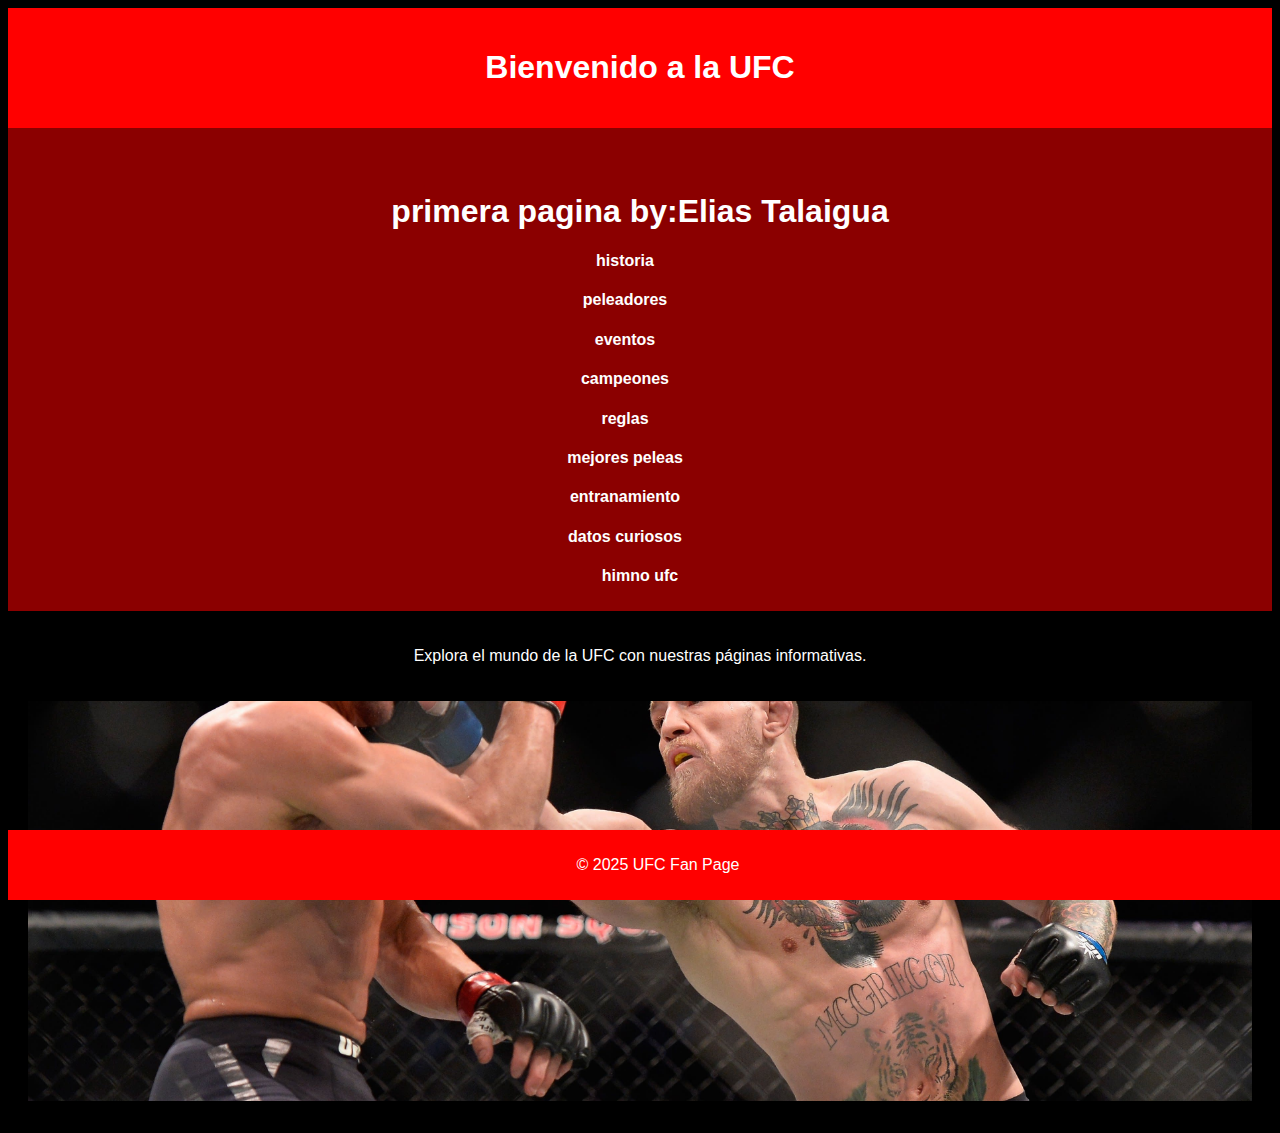
<file: pagina ufc/index.html>
<!-- index.html -->
<!DOCTYPE html>
<html>
<head>
    <title>UFC - Inicio</title>
    <style>
        body {
            font-family: Arial, sans-serif;
            background-color: black;
            color: white;
            text-align: center;
        }
        header {
            background-color: red;
            padding: 20px;
        }
        nav {
            background-color: darkred;
            padding: 10px;
        }
        nav ul {
            list-style-type: none;
            padding: 0;
        }
        nav ul li {
            display: inline;
            margin: 0 15px;
        }
        nav a {
            color: white;
            text-decoration: none;
            font-weight: bold;
        }
        main {
            padding: 20px;
        }
        footer {
            background-color: red;
            padding: 10px;
            position: fixed;
            width: 100%;
            bottom: 0;
        }
        img {
            width: 100%;
            max-height: 400px;
            object-fit: cover;
            margin-top: 20px;
        }
    </style>
    <script>
        function cargarPagina(pagina) {
            fetch(pagina).then(response => response.text()).then(data => {
                document.getElementById("contenido").innerHTML = data;
            });
        }
    </script>
</head>
<body>
    <header>
        <h1>Bienvenido a la UFC</h1>
    </header>
    <nav>
        <ul>
            <li><a href="historia" onclick="cargarPagina('historia.html')"></a></li>
            <h1>primera pagina by:Elias Talaigua</h1>
            <a href="pagina-historia.html" target="_blank"> historia</a>
            <li><a href="peleadores"onclick="cargarPagina('peleadores.html')"></a></li>
            <h1></h1>
            <a href="pagina-peleadores.html" target="_blank"> peleadores</a>
            <li><a href="eventos" onclick="cargarPagina('eventos.html')"></a></li>
            <h1></h1>
            <a href="pagina-eventos.html" target="_blank">eventos</a>
            <li><a href="campeones" onclick="cargarPagina('campeones.html')"></a></li>
            <h1></h1>
            <a href="pagina-campeones.html" target="_blank">campeones</a>
            <li><a href="reglas" onclick="cargarPagina('reglas.html')"></a></li>
            <h1></h1>
            <a href="pagina-reglas.html" target="_blank">reglas</a>
            <li><a href="mejores peleas" onclick="cargarPagina('mejores-pelea.html')"></a></li>
            <h1></h1>
            <a href="pagina-mejores peleas.html" target="_blank">mejores peleas</a>
            <li><a href="#" onclick="cargarPagina('entrenamiento.html')"></a></li>
            <h1></h1>
            <a href="pagina-entranamiento.html" target="_blank">entranamiento</a>
            <li><a href="datos curiosos" onclick="cargarPagina('datos-curiosos.html')"></a></li>
            <h1></h1>
            <a href="pagina-datos curiosos.html" target="_blank">datos curiosos</a>
            <li><a href="himno ufc" onclick="cargarPagina('himno-ufc.html')"></a></li>
            <h1></h1>
            <a href="pagina-himno ufc.html" target="_blank">himno ufc</a>
        </ul>
    </nav>
    <main id="contenido">
        <p>Explora el mundo de la UFC con nuestras páginas informativas.</p>
        <img src="ufc-conor mcgregor.jpg" alt="UFC Fight Night">
    </main>
    <footer>
        <p>&copy; 2025 UFC Fan Page</p>
    </footer>
</body>
</html>
</file>
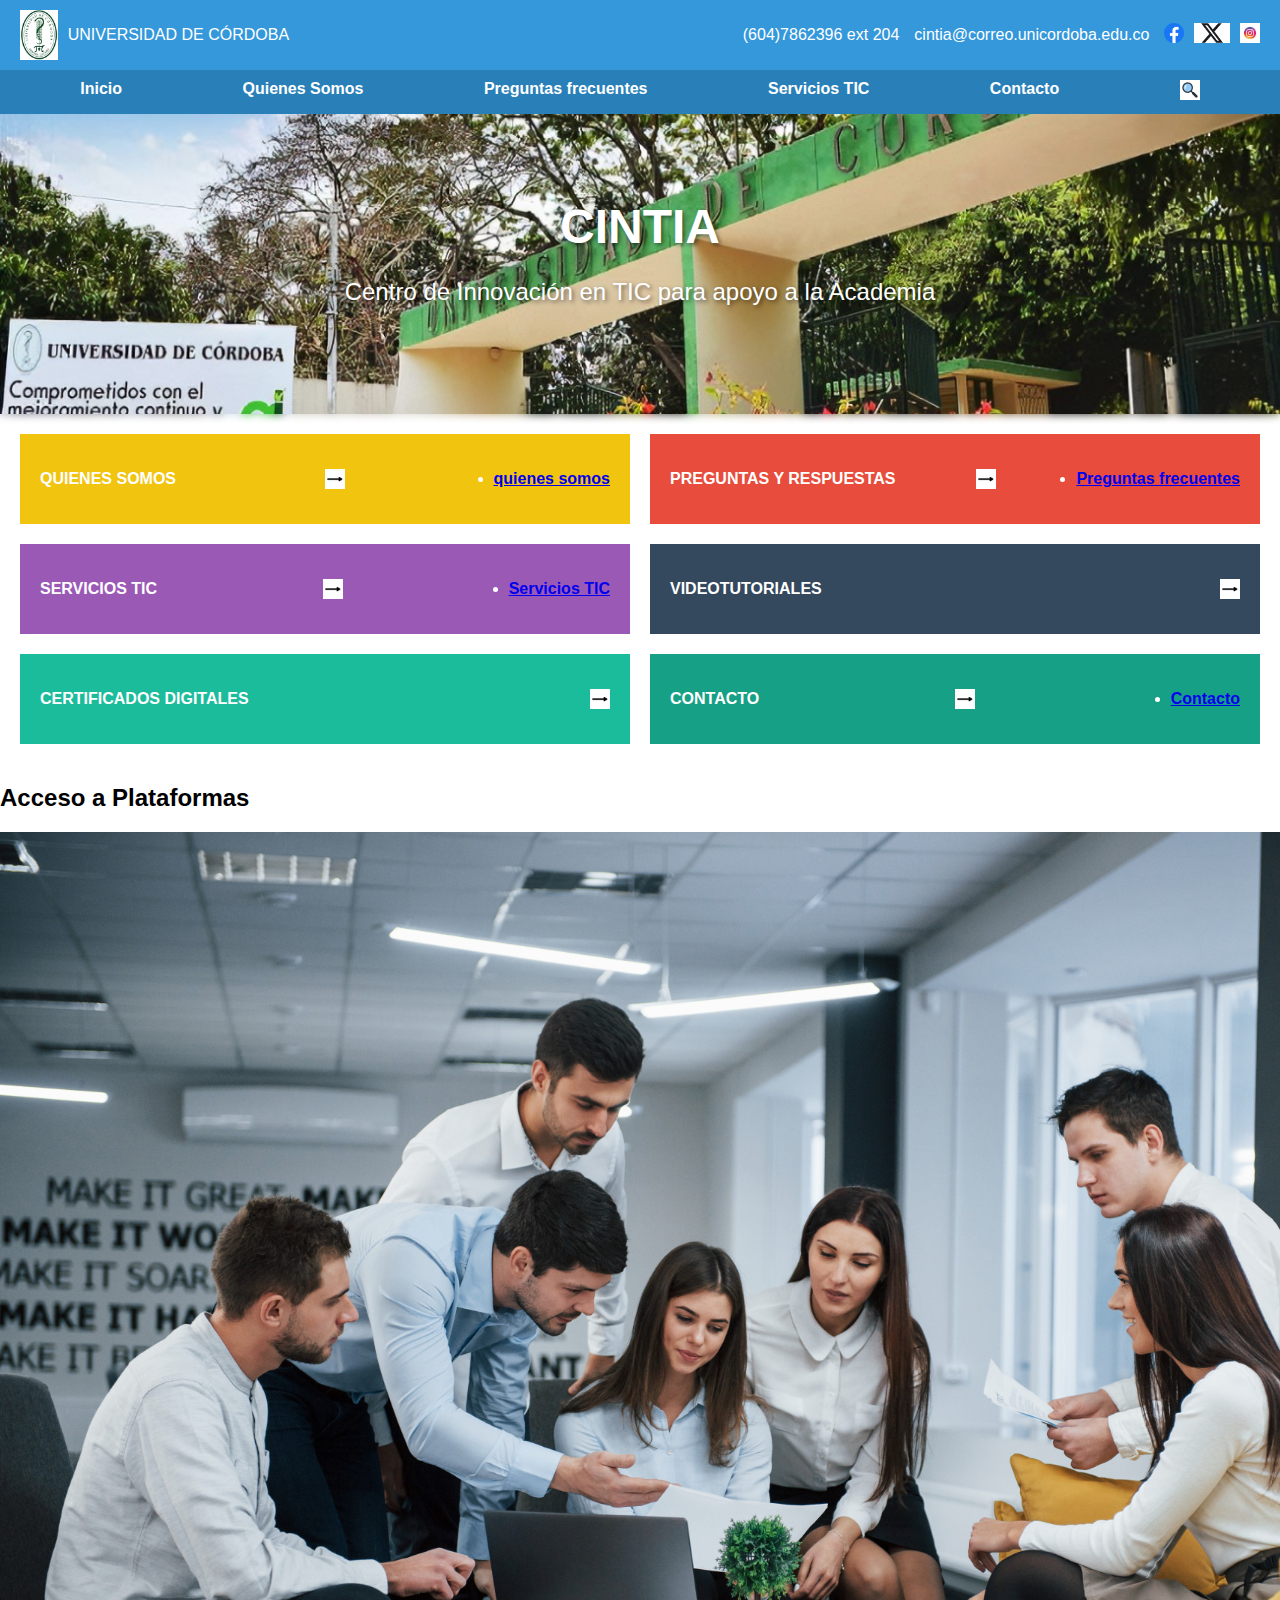
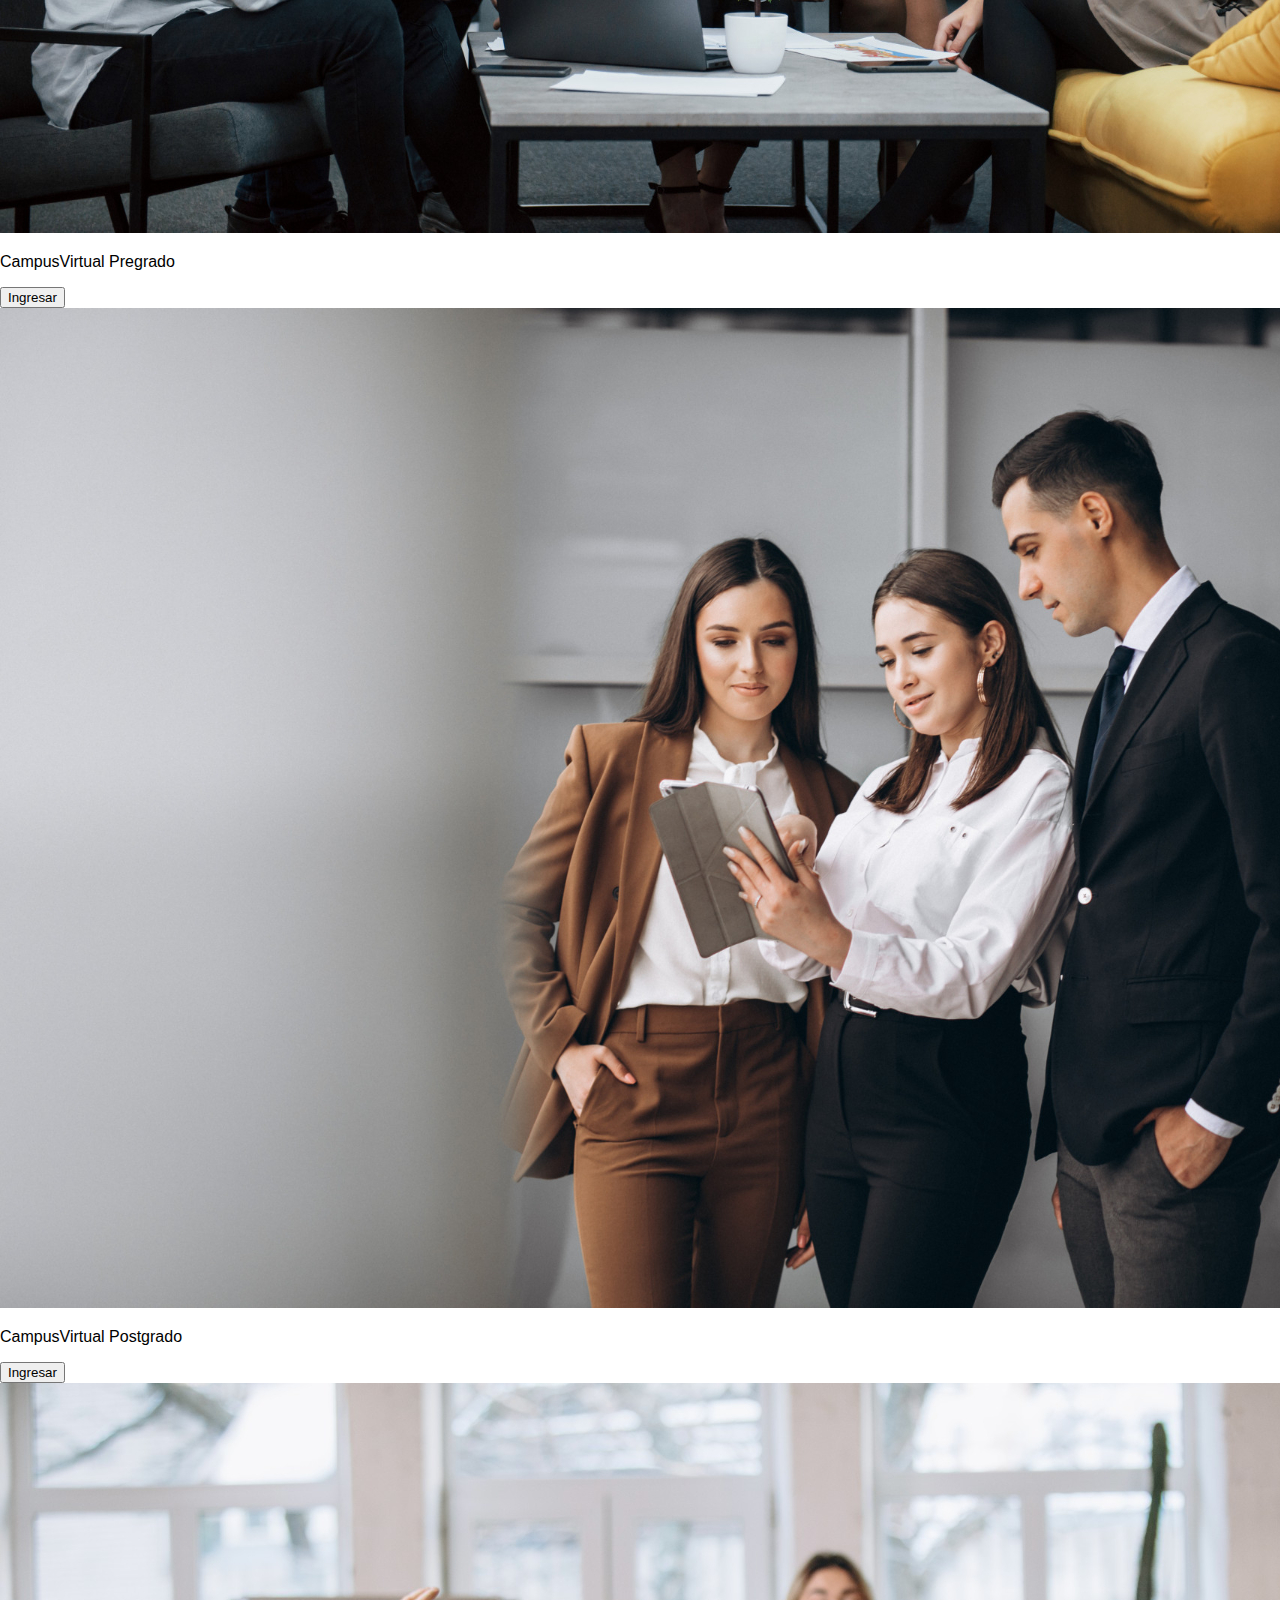
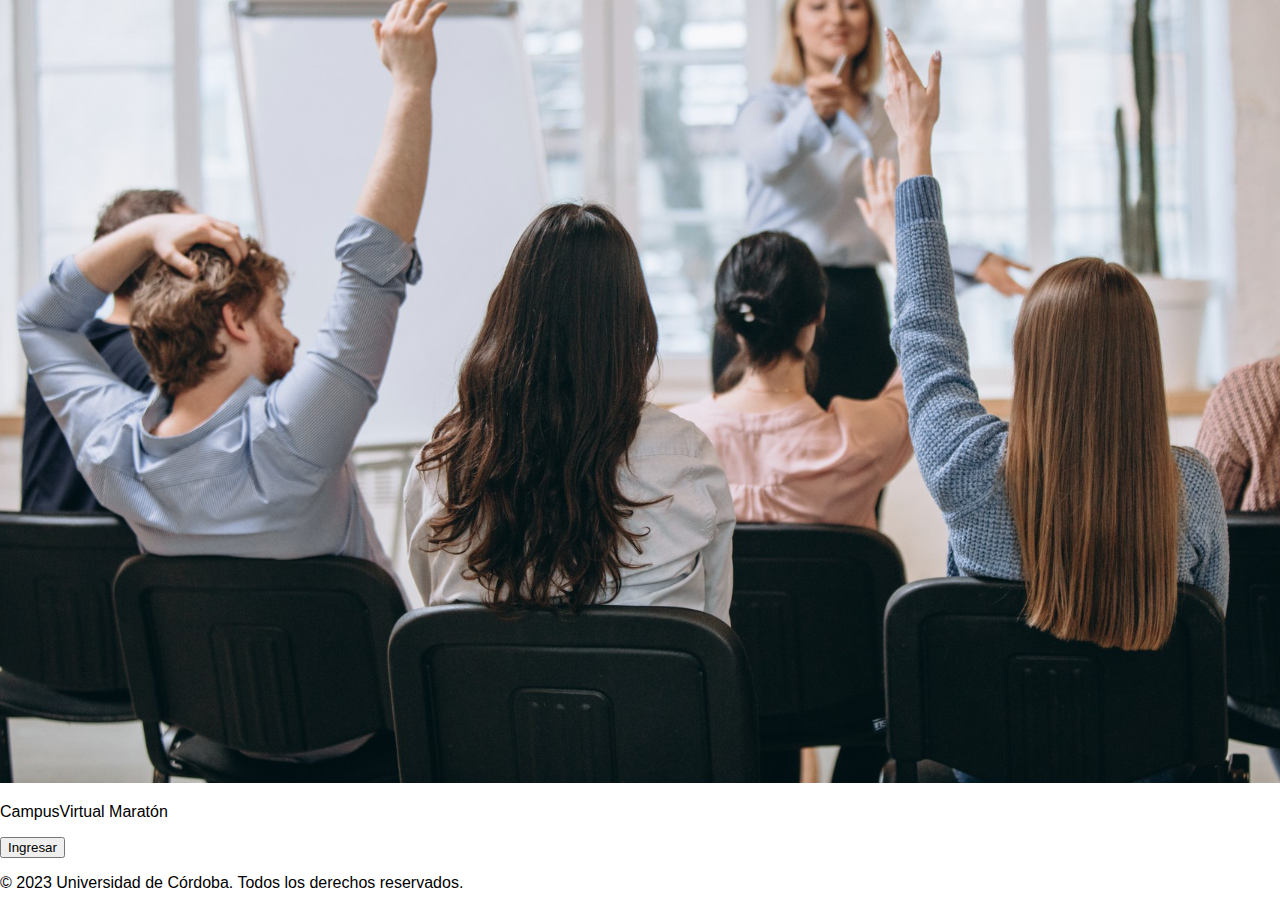
<file: paginacintia/index.html>
<!DOCTYPE html>
<html lang="es">
<head>
    <meta charset="UTF-8">
    <meta name="viewport" content="width=device-width, initial-scale=1.0">
    <title>CINTIA - Universidad de Córdoba</title>
    <link rel="stylesheet" href="style.css">
</head>
<body>
    <!-- Encabezado -->
    <header>
        <div class="logo">
            <img src="logoU.jpg" alt="Logo Universidad de Córdoba">
            <span>UNIVERSIDAD DE CÓRDOBA</span>
        </div>
        <div class="contact-info">
            <span>(604)7862396 ext 204</span>
            <span>cintia@correo.unicordoba.edu.co</span>
            <div class="social-icons">
                <a href="https://es-la.facebook.com/login/device-based/regular/login/"><img src="logofacebook.png" alt="Facebook"></a>
                <a href="https://x.com/?lang=es"><img src="logotwiter.jpg" alt="Twitter"></a>
                <a href="https://www.instagram.com/"><img src="logoinstagram.jpg" alt="Instagram"></a>
            </div>
        </div>
    </header>

    <!-- Navegación -->
    <nav>
        <ul>
            <li><a href="inicio">Inicio</a></li>
            <li><a href="quienessomos.html">Quienes Somos</a></li>
            <li><a href="preguntasfrecuentes.html">Preguntas frecuentes</a></li>
            <li><a href="servicios.html">Servicios TIC</a></li>
            <li><a href="contactos.html">Contacto</a></li>
            <li><a href="#"><img src="logobuscar.jpg" alt="Buscar"></a></li>
        </ul>
    </nav>

    <!-- Sección principal -->
    <main>
        <div class="hero">
            <h1>CINTIA</h1>
            <p>Centro de Innovación en TIC para apoyo a la Academia</p>
        </div>
        <div class="sections">
            <div class="section quienes-somos">
                <p>QUIENES SOMOS</p>
                <img src="logoflecha.jpg" alt="Flecha">
                <li><a href="quienessomos.html">quienes somos</a></li>
            </div>
            <div class="section preguntas-respuestas">
                <p>PREGUNTAS Y RESPUESTAS</p>
                <img src="logoflecha.jpg" alt="Flecha">
                <li><a href="preguntasfrecuentes.html">Preguntas frecuentes</a></li>
            </div>
            <div class="section servicios-tic">
                <p>SERVICIOS TIC</p>
                <img src="logoflecha.jpg" alt="Flecha">
                <li><a href="servicios.html">Servicios TIC</a></li>
            </div>
            <div class="section videotutoriales">
                <p>VIDEOTUTORIALES</p>
                <img src="logoflecha.jpg" alt="Flecha">
            </div>
            <div class="section certificados-digitales">
                <p>CERTIFICADOS DIGITALES</p>
                <img src="logoflecha.jpg" alt="Flecha">
            </div>
            <div class="section contacto">
                <p>CONTACTO</p>
                <img src="logoflecha.jpg" alt="Flecha">
                <li><a href="contactos.html">Contacto</a></li>
            </div>
        </div>
        <!-- Sección de Acceso a Plataformas -->
        <section class="platforms">
            <h2>Acceso a Plataformas</h2>
            <div class="platform-container">
                <div class="platform">
                    <img src="imagenpregrado.jpg" alt="CampusVirtual Pregrado">
                    <p>CampusVirtual Pregrado</p>
                    <button class="btn-pregrado">Ingresar</button>
                </div>
                <div class="platform">
                    <img src="imagenpostgrados.jpg" alt="CampusVirtual Postgrado">
                    <p>CampusVirtual Postgrado</p>
                    <button class="btn-postgrado">Ingresar</button>
                </div>
                <div class="platform">
                    <img src="imagencampusvirtualmaraton.jpg" alt="CampusVirtual Maratón">
                    <p>CampusVirtual Maratón</p>
                    <button class="btn-maraton">Ingresar</button>
                </div>
            </div>
        </section>
    </main>

    <!-- Pie de página -->
    <footer>
        <p>&copy; 2023 Universidad de Córdoba. Todos los derechos reservados.</p>
    </footer>
</body>
</html>
    </main>
</body>
</html>
</file>
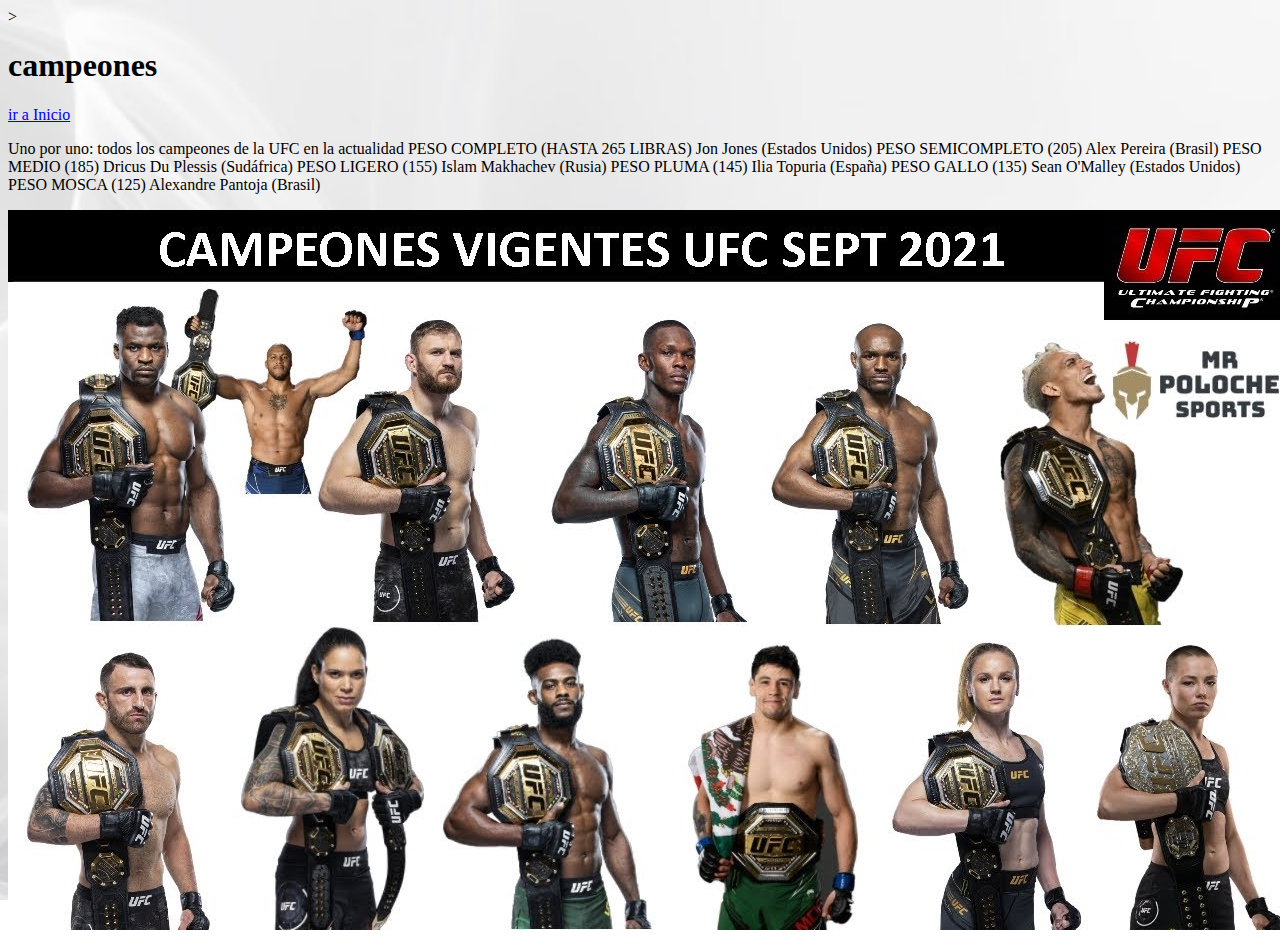
<file: pagina ufc/pagina-campeones.html>
<!DOCTYPE html>
<html lang="en">
<head>
    <meta charset="UTF-8">
    <meta name="viewport" content="width=device-width, initial-scale=1.0">
    <title>campeones</title>
</head>
<body style="background-image: url(fondoenblanco.jpg); 
background-position: center;
background-repeat: no-repeat;
background-size: cover;
background-attachment: fixed;">>
    <h1>campeones</h1>
    <a href="index.html">ir a Inicio</a>
    <p>Uno por uno: todos los campeones de la UFC en la actualidad
        PESO COMPLETO (HASTA 265 LIBRAS)
Jon Jones (Estados Unidos)
PESO SEMICOMPLETO (205)
Alex Pereira (Brasil)
PESO MEDIO (185)
Dricus Du Plessis (Sudáfrica)
PESO LIGERO (155)
Islam Makhachev (Rusia)
PESO PLUMA (145)
Ilia Topuria (España)
PESO GALLO (135)
Sean O'Malley (Estados Unidos)
PESO MOSCA (125)
Alexandre Pantoja (Brasil)
    </p>
     <img src="ufc-campeones.jpg" alt="UFC Fight Night">
</body>
</html>
</file>
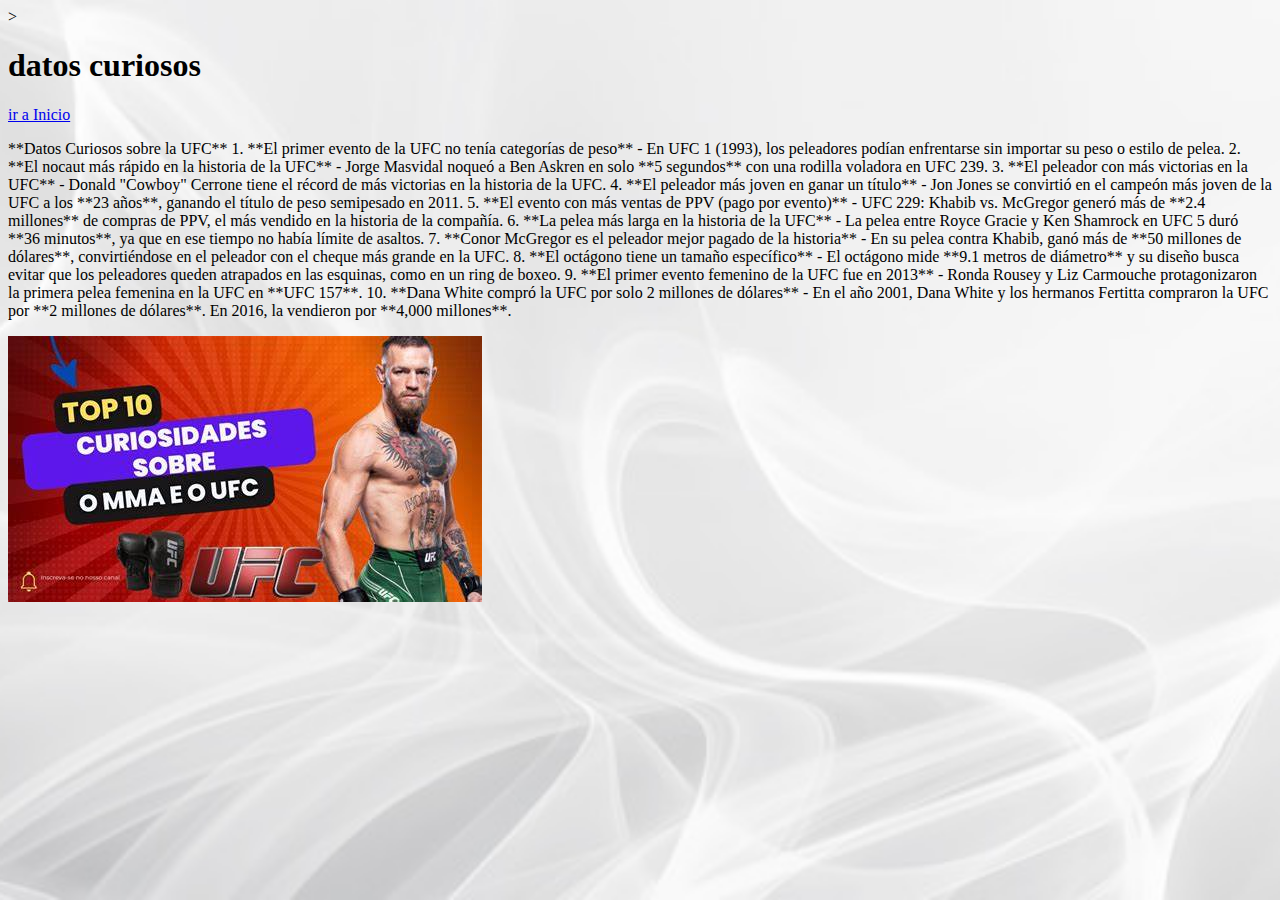
<file: pagina ufc/pagina-datos curiosos.html>
<!DOCTYPE html>
<html lang="en">
<head>
    <meta charset="UTF-8">
    <meta name="viewport" content="width=device-width, initial-scale=1.0">
    <title>datos curiosos</title>
</head>
<body style="background-image: url(fondoenblanco.jpg); 
background-position: center;
background-repeat: no-repeat;
background-size: cover;
background-attachment: fixed;">>
    <h1>datos curiosos</h1>
    <a href="index.html">ir a Inicio</a>
    <p>
        
        **Datos Curiosos sobre la UFC**  
        
        1. **El primer evento de la UFC no tenía categorías de peso**  
           - En UFC 1 (1993), los peleadores podían enfrentarse sin importar su peso o estilo de pelea.  
        
        2. **El nocaut más rápido en la historia de la UFC**  
           - Jorge Masvidal noqueó a Ben Askren en solo **5 segundos** con una rodilla voladora en UFC 239.  
        
        3. **El peleador con más victorias en la UFC**  
           - Donald "Cowboy" Cerrone tiene el récord de más victorias en la historia de la UFC.  
        
        4. **El peleador más joven en ganar un título**  
           - Jon Jones se convirtió en el campeón más joven de la UFC a los **23 años**, ganando el título de peso semipesado en 2011.  
        
        5. **El evento con más ventas de PPV (pago por evento)**  
           - UFC 229: Khabib vs. McGregor generó más de **2.4 millones** de compras de PPV, el más vendido en la historia de la compañía.  
        
        6. **La pelea más larga en la historia de la UFC**  
           - La pelea entre Royce Gracie y Ken Shamrock en UFC 5 duró **36 minutos**, ya que en ese tiempo no había límite de asaltos.  
        
        7. **Conor McGregor es el peleador mejor pagado de la historia**  
           - En su pelea contra Khabib, ganó más de **50 millones de dólares**, convirtiéndose en el peleador con el cheque más grande en la UFC.  
        
        8. **El octágono tiene un tamaño específico**  
           - El octágono mide **9.1 metros de diámetro** y su diseño busca evitar que los peleadores queden atrapados en las esquinas, como en un ring de boxeo.  
        
        9. **El primer evento femenino de la UFC fue en 2013**  
           - Ronda Rousey y Liz Carmouche protagonizaron la primera pelea femenina en la UFC en **UFC 157**.  
        
        10. **Dana White compró la UFC por solo 2 millones de dólares**  
           - En el año 2001, Dana White y los hermanos Fertitta compraron la UFC por **2 millones de dólares**. En 2016, la vendieron por **4,000 millones**.  
        </p>
     <img src="ufc-datos curiosos.jpg" alt="UFC Fight Night">

</body>
</html>
</file>
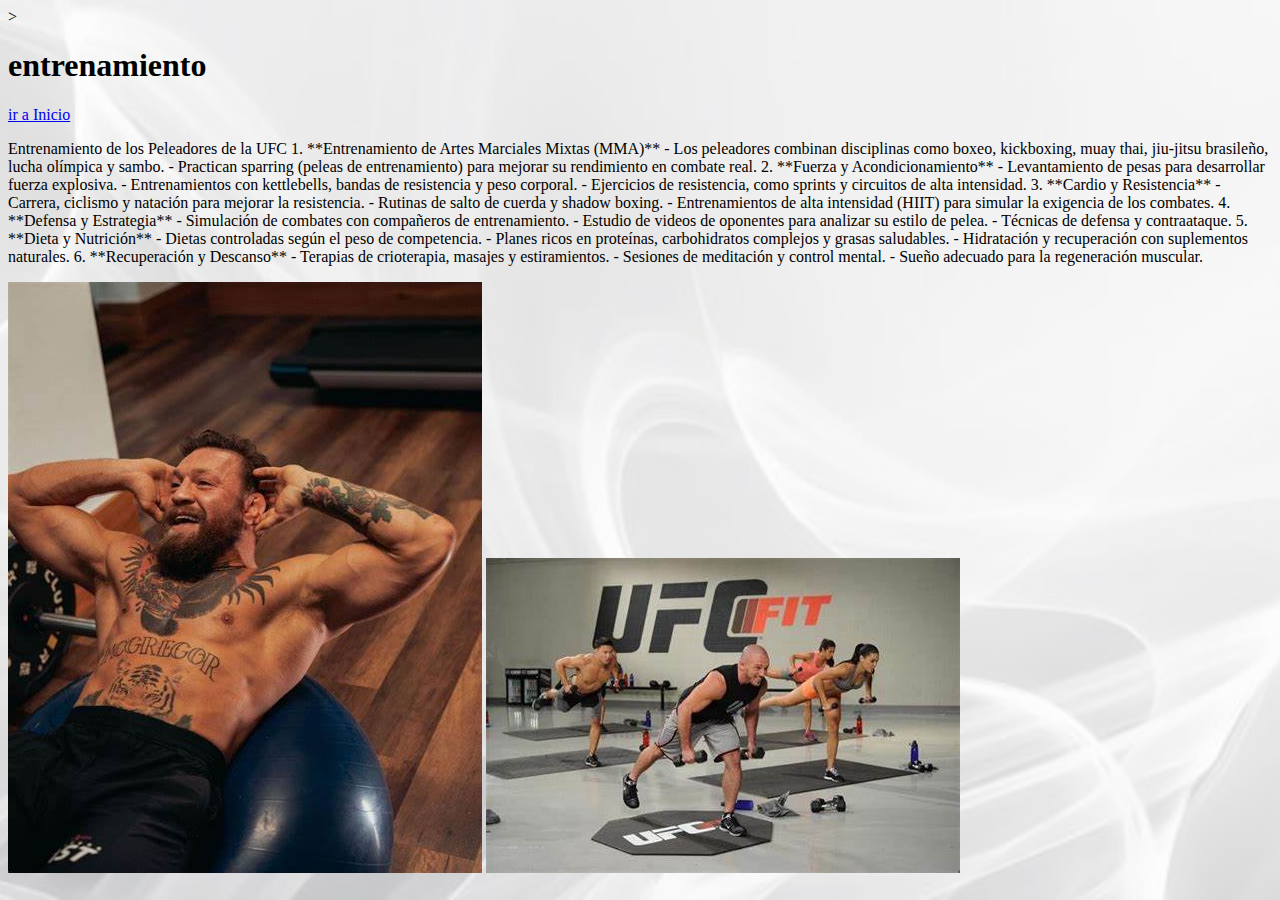
<file: pagina ufc/pagina-entranamiento.html>
<!DOCTYPE html>
<html lang="en">
<head>
    <meta charset="UTF-8">
    <meta name="viewport" content="width=device-width, initial-scale=1.0">
    <title>entranamiento</title>
</head>
<body style="background-image: url(fondoenblanco.jpg); 
background-position: center;
background-repeat: no-repeat;
background-size: cover;
background-attachment: fixed;">>
    <h1>entrenamiento</h1>
    <a href="index.html">ir a Inicio</a>
    <p>
Entrenamiento de los Peleadores de la UFC

1. **Entrenamiento de Artes Marciales Mixtas (MMA)**  
   - Los peleadores combinan disciplinas como boxeo, kickboxing, muay thai, jiu-jitsu brasileño, lucha olímpica y sambo.  
   - Practican sparring (peleas de entrenamiento) para mejorar su rendimiento en combate real.  

2. **Fuerza y Acondicionamiento**  
   - Levantamiento de pesas para desarrollar fuerza explosiva.  
   - Entrenamientos con kettlebells, bandas de resistencia y peso corporal.  
   - Ejercicios de resistencia, como sprints y circuitos de alta intensidad.  

3. **Cardio y Resistencia**  
   - Carrera, ciclismo y natación para mejorar la resistencia.  
   - Rutinas de salto de cuerda y shadow boxing.  
   - Entrenamientos de alta intensidad (HIIT) para simular la exigencia de los combates.  

4. **Defensa y Estrategia**  
   - Simulación de combates con compañeros de entrenamiento.  
   - Estudio de videos de oponentes para analizar su estilo de pelea.  
   - Técnicas de defensa y contraataque.  

5. **Dieta y Nutrición**  
   - Dietas controladas según el peso de competencia.  
   - Planes ricos en proteínas, carbohidratos complejos y grasas saludables.  
   - Hidratación y recuperación con suplementos naturales.  

6. **Recuperación y Descanso**  
   - Terapias de crioterapia, masajes y estiramientos.  
   - Sesiones de meditación y control mental.  
   - Sueño adecuado para la regeneración muscular.  
    </p>
     <img src="ufc-entrenamiento1.jpg" alt="UFC Fight Night">
     <img src="ufc-entrenamiento2.jpg" alt="UFC Fight Night">
</body>
</html>
</file>
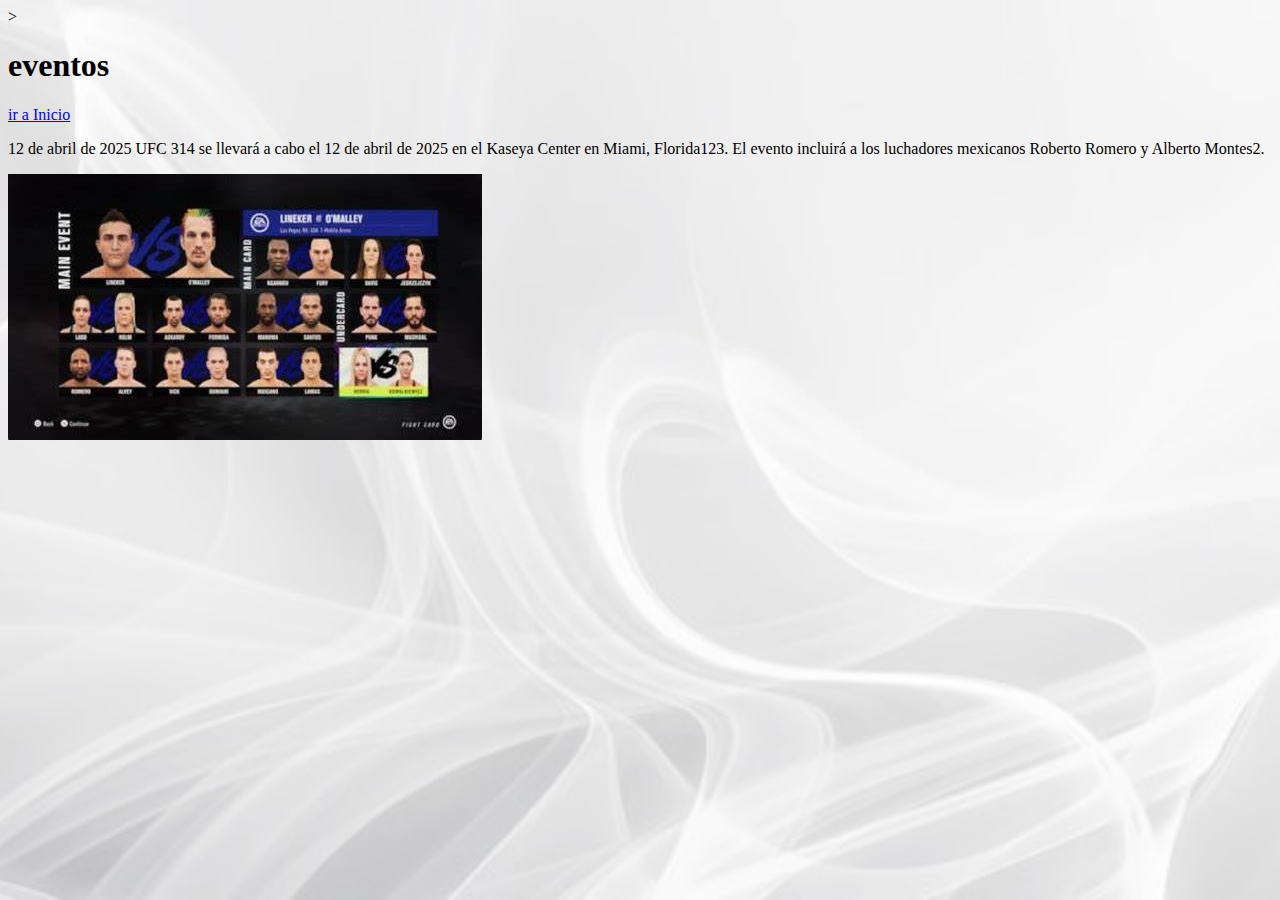
<file: pagina ufc/pagina-eventos.html>
<!DOCTYPE html>
<html lang="en">
<head>
    <meta charset="UTF-8">
    <meta name="viewport" content="width=device-width, initial-scale=1.0">
    <title>eventos</title>
</head>
<body style="background-image: url(fondoenblanco.jpg); 
background-position: center;
background-repeat: no-repeat;
background-size: cover;
background-attachment: fixed;">>
    <h1>eventos</h1>
    <a href="index.html">ir a Inicio</a>
    <p>12 de abril de 2025
        UFC 314 se llevará a cabo el 12 de abril de 2025 en el Kaseya Center en Miami, Florida123. El evento incluirá a los luchadores mexicanos Roberto Romero y Alberto Montes2.</p>
     <img src="evento ufc-314.jpg" alt="UFC Fight Night">
</body>
</html>
</file>
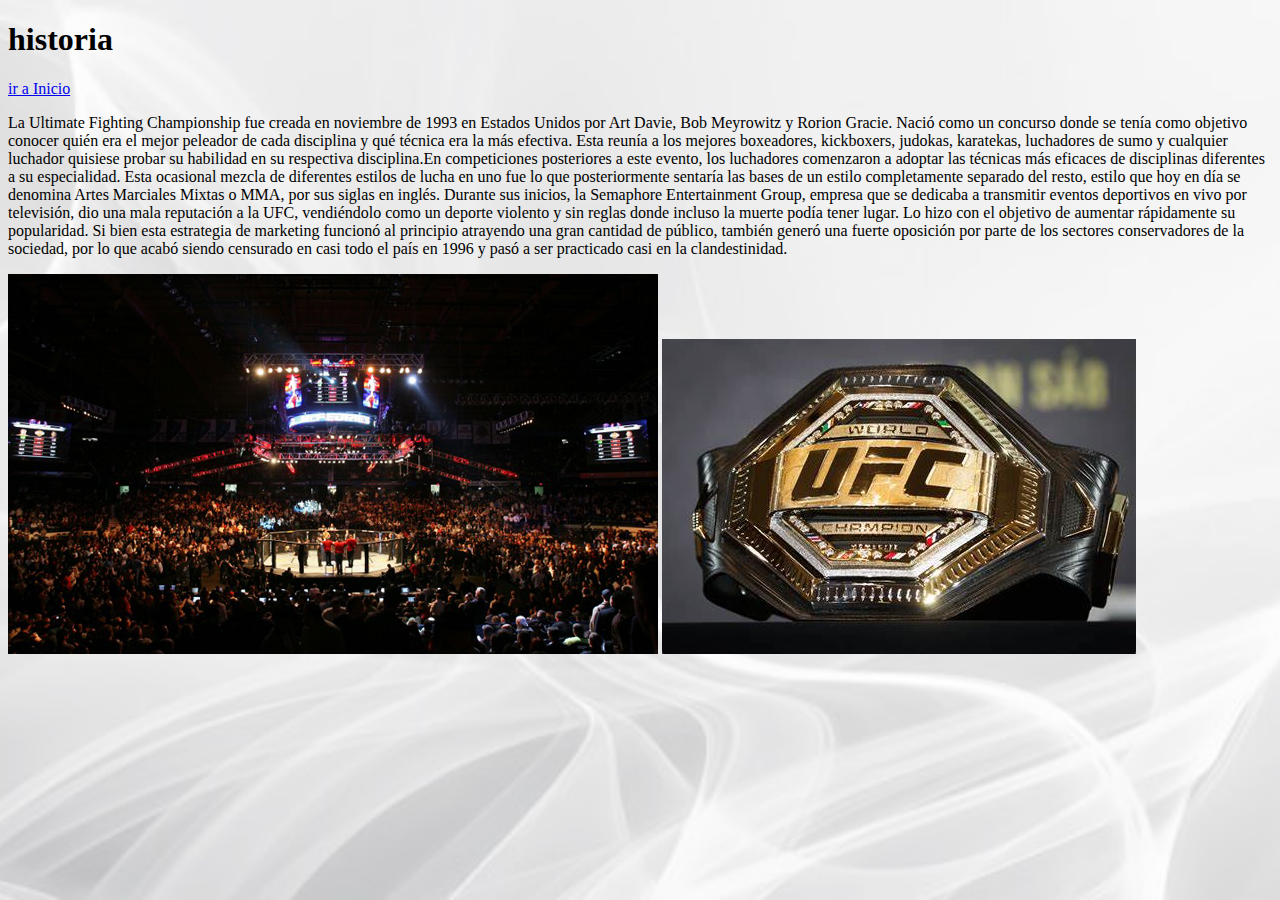
<file: pagina ufc/pagina-historia.html>
<!DOCTYPE html>
<html lang="en">
<head>
    <meta charset="UTF-8">
    <meta name="viewport" content="width=h1, initial-scale=1.0">
    <title>historia ufc</title>
</head>
<body style="background-image: url(fondoenblanco.jpg); 
background-position: center;
background-repeat: no-repeat;
background-size: cover;
background-attachment: fixed;">
    <h1>historia</h1>
       <a href="index.html">ir a Inicio</a>
       <p>La Ultimate Fighting Championship fue creada en noviembre de 1993 en Estados Unidos por Art Davie, Bob Meyrowitz y Rorion Gracie. Nació como un concurso donde se tenía como objetivo conocer quién era el mejor peleador de cada disciplina y qué técnica era la más efectiva. Esta reunía a los mejores boxeadores, kickboxers, judokas, karatekas, luchadores de sumo y cualquier luchador quisiese probar su habilidad en su respectiva disciplina.En competiciones posteriores a este evento, los luchadores comenzaron a adoptar las técnicas más eficaces de disciplinas diferentes a su especialidad. Esta ocasional mezcla de diferentes estilos de lucha en uno fue lo que posteriormente sentaría las bases de un estilo completamente separado del resto, estilo que hoy en día se denomina Artes Marciales Mixtas o MMA, por sus siglas en inglés.
        Durante sus inicios, la Semaphore Entertainment Group, empresa que se dedicaba a transmitir eventos deportivos en vivo por televisión, dio una mala reputación a la UFC, vendiéndolo como un deporte violento y sin reglas donde incluso la muerte podía tener lugar. Lo hizo con el objetivo de aumentar rápidamente su popularidad. Si bien esta estrategia de marketing funcionó al principio atrayendo una gran cantidad de público, también generó una fuerte oposición por parte de los sectores conservadores de la sociedad, por lo que acabó siendo censurado en casi todo el país en 1996 y pasó a ser practicado casi en la clandestinidad.</p>
        <img src="ufc-publico.jpg" alt="UFC Fight Night">
        <img src="cinturon-ufc.jpg" alt="UFC Fight Night">
        
</body>
</html>
</file>
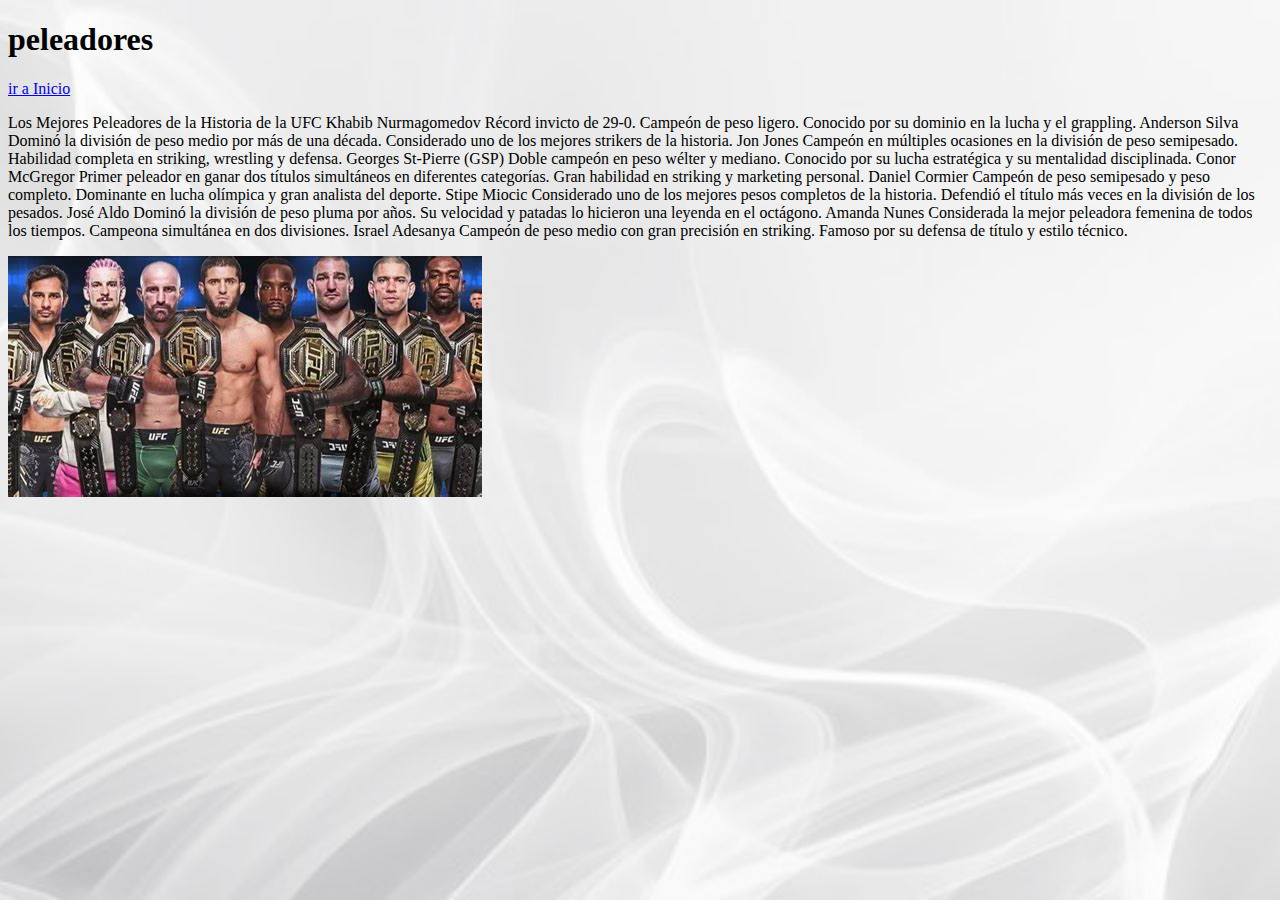
<file: pagina ufc/pagina-peleadores.html>
<!DOCTYPE html>
<html lang="en">
<head>
    <meta charset="UTF-8">
    <meta name="viewport" content="width=device-width, initial-scale=1.0">
    <title>peleadores</title>
</head>
<body style="background-image: url(fondoenblanco.jpg); 
background-position: center;
background-repeat: no-repeat;
background-size: cover;
background-attachment: fixed;">
    <h1>peleadores</h1>
       <a href="index.html">ir a Inicio</a>
       <p>Los Mejores Peleadores de la Historia de la UFC
        Khabib Nurmagomedov
        
        Récord invicto de 29-0.
        Campeón de peso ligero.
        Conocido por su dominio en la lucha y el grappling.
        Anderson Silva
        
        Dominó la división de peso medio por más de una década.
        Considerado uno de los mejores strikers de la historia.
        Jon Jones
        
        Campeón en múltiples ocasiones en la división de peso semipesado.
        Habilidad completa en striking, wrestling y defensa.
        Georges St-Pierre (GSP)
        
        Doble campeón en peso wélter y mediano.
        Conocido por su lucha estratégica y su mentalidad disciplinada.
        Conor McGregor
        
        Primer peleador en ganar dos títulos simultáneos en diferentes categorías.
        Gran habilidad en striking y marketing personal.
        Daniel Cormier
        
        Campeón de peso semipesado y peso completo.
        Dominante en lucha olímpica y gran analista del deporte.
        Stipe Miocic
        
        Considerado uno de los mejores pesos completos de la historia.
        Defendió el título más veces en la división de los pesados.
        José Aldo
        
        Dominó la división de peso pluma por años.
        Su velocidad y patadas lo hicieron una leyenda en el octágono.
        Amanda Nunes
        
        Considerada la mejor peleadora femenina de todos los tiempos.
        Campeona simultánea en dos divisiones.
        Israel Adesanya
        
        Campeón de peso medio con gran precisión en striking.
        Famoso por su defensa de título y estilo técnico.</p>
        <img src="peleadores-ufc.jpg" alt="UFC Fight Night">
</body>
</html>
</file>
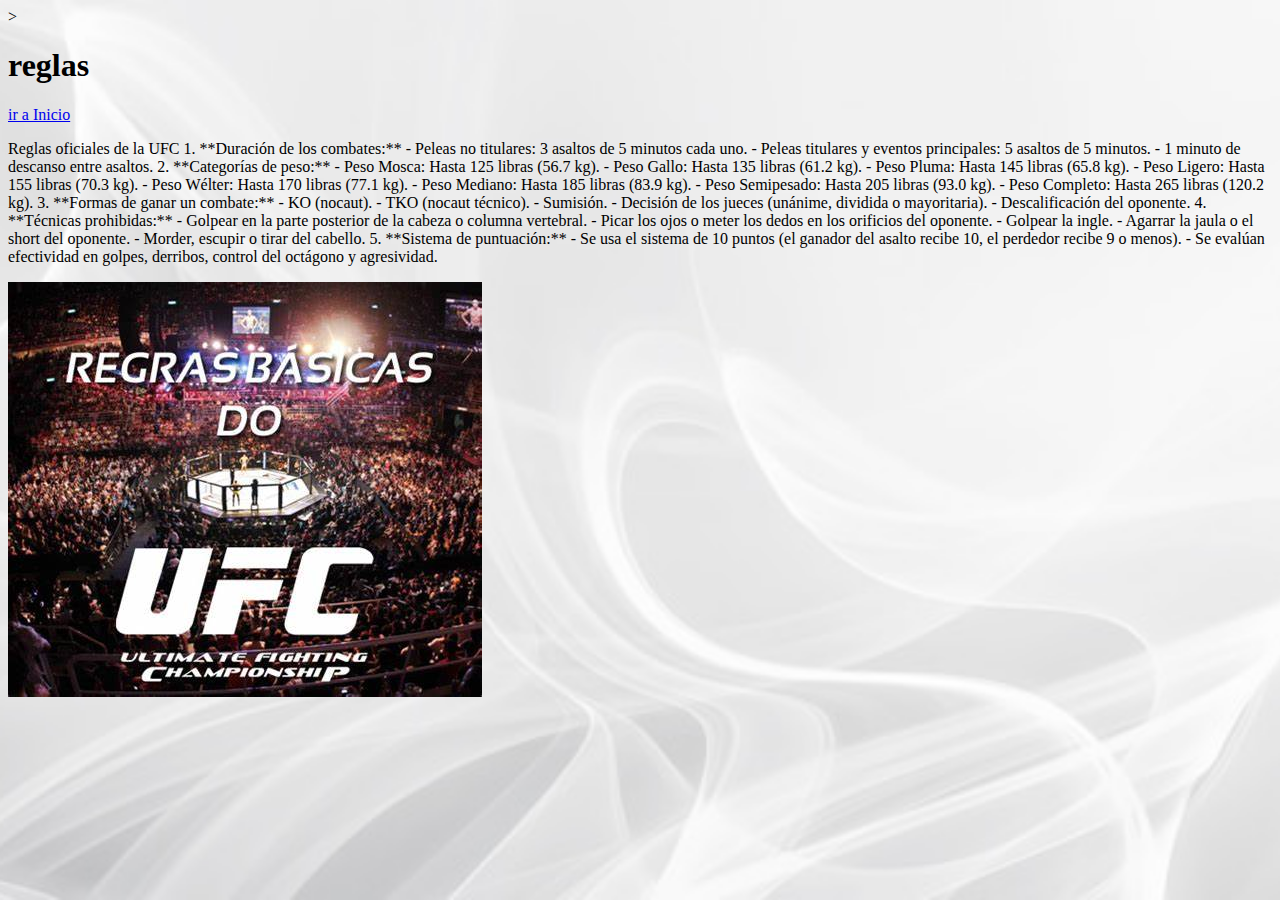
<file: pagina ufc/pagina-reglas.html>
<!DOCTYPE html>
<html lang="en">
<head>
    <meta charset="UTF-8">
    <meta name="viewport" content="width=device-width, initial-scale=1.0">
    <title>reglas</title>
</head>
<body style="background-image: url(fondoenblanco.jpg); 
background-position: center;
background-repeat: no-repeat;
background-size: cover;
background-attachment: fixed;">>
    <h1>reglas</h1>
    <a href="index.html">ir a Inicio</a>
    <p>   Reglas oficiales de la UFC 
        
        1. **Duración de los combates:**  
           - Peleas no titulares: 3 asaltos de 5 minutos cada uno.  
           - Peleas titulares y eventos principales: 5 asaltos de 5 minutos.  
           - 1 minuto de descanso entre asaltos.  
        
        2. **Categorías de peso:**  
           - Peso Mosca: Hasta 125 libras (56.7 kg).  
           - Peso Gallo: Hasta 135 libras (61.2 kg).  
           - Peso Pluma: Hasta 145 libras (65.8 kg).  
           - Peso Ligero: Hasta 155 libras (70.3 kg).  
           - Peso Wélter: Hasta 170 libras (77.1 kg).  
           - Peso Mediano: Hasta 185 libras (83.9 kg).  
           - Peso Semipesado: Hasta 205 libras (93.0 kg).  
           - Peso Completo: Hasta 265 libras (120.2 kg).  
        
        3. **Formas de ganar un combate:**  
           - KO (nocaut).  
           - TKO (nocaut técnico).  
           - Sumisión.  
           - Decisión de los jueces (unánime, dividida o mayoritaria).  
           - Descalificación del oponente.  
        
        4. **Técnicas prohibidas:**  
           - Golpear en la parte posterior de la cabeza o columna vertebral.  
           - Picar los ojos o meter los dedos en los orificios del oponente.  
           - Golpear la ingle.  
           - Agarrar la jaula o el short del oponente.  
           - Morder, escupir o tirar del cabello.  
        
        5. **Sistema de puntuación:**  
           - Se usa el sistema de 10 puntos (el ganador del asalto recibe 10, el perdedor recibe 9 o menos).  
           - Se evalúan efectividad en golpes, derribos, control del octágono y agresividad.  
        
        </p>
     <img src="ufc-reglas.jpg" alt="UFC Fight Night">
</body>
</html>
</file>
<file: paginacintia/style.css>
/* Estilos generales */
body {
    margin: 0;
    font-family: Arial, sans-serif;
}

/* Encabezado */
header {
    display: flex;
    justify-content: space-between;
    align-items: center;
    background-color: #3498db; /* Azul para el banner superior */
    padding: 10px 20px;
    color: white;
}

.logo {
    display: flex;
    align-items: center;
}

.logo img {
    height: 50px; /* Ajusta según tu logo */
    margin-right: 10px;
}

.contact-info {
    display: flex;
    align-items: center;
    gap: 15px;
}

.social-icons {
    display: flex;
    gap: 10px;
}

.social-icons img {
    height: 20px; /* Ajusta según tus iconos */
}

/* Navegación */
nav {
    background-color: #2980b9; /* Azul más oscuro para la navegación */
    padding: 10px 20px;
}

nav ul {
    list-style: none;
    display: flex;
    justify-content: space-around;
    margin: 0;
    padding: 0;
}

nav ul li a {
    text-decoration: none;
    color: #ffffff; /* Blanco para mejor contraste */
    font-weight: bold;
}

nav ul li a img {
    height: 20px; /* Tamaño del icono de búsqueda */
}

/* Sección principal - Hero */
.hero {
    background-image: url('imagenuniversidaddecordoba.jpg'); /* Reemplaza con tu imagen */
    background-size: cover;
    background-position: center;
    height: 300px;
    display: flex;
    flex-direction: column;
    justify-content: center;
    align-items: center;
    color: white;
    text-shadow: 2px 2px 4px rgba(0, 0, 0, 0.5);
    position: relative;
}

.hero::before {
    content: '';
    position: absolute;
    top: 0;
    left: 0;
    width: 100%;
    height: 100%;
    background: inherit;
    filter: blur(5px); /* Fondo borroso */
    z-index: -1;
}

.hero h1 {
    font-size: 3em;
    margin: 0;
}

.hero p {
    font-size: 1.5em;
}

/* Secciones */
.sections {
    display: grid;
    grid-template-columns: repeat(2, 1fr); /* Dos columnas */
    gap: 20px;
    padding: 20px;
}

.section {
    display: flex;
    justify-content: space-between;
    align-items: center;
    padding: 20px;
    color: white;
    font-weight: bold;
}

.section img {
    height: 20px; /* Tamaño de la flecha */
}

/* Colores específicos para cada sección */
.quienes-somos {
    background-color: #f1c40f; /* Mostaza */
}

.preguntas-respuestas {
    background-color: #e74c3c; /* Coral */
}

.servicios-tic {
    background-color: #9b59b6; /* Magenta */
}

.videotutoriales {
    background-color: #34495e; /* Azul oscuro */
}

.certificados-digitales {
    background-color: #1abc9c; /* Teal */
}

.contacto {
    background-color: #16a085; /* Teal claro */
}

/* Responsividad básica */
@media (max-width: 768px) {
    .sections {
        grid-template-columns: 1fr; /* Una columna en pantallas pequeñas */
    }
    /* Sección de Acceso a Plataformas */
.platforms {
    padding: 20px;
    text-align: center;
}

.platforms h2 {
    font-size: 2em;
    color: #333;
    margin-bottom: 20px;
}

.platform-container {
    display: flex;
    justify-content: space-around;
    gap: 20px;
}

.platform {
    text-align: center;
}

.platform img {
    width: 100%;
    max-width: 300px; /* Ajusta según las imágenes reales */
    height: auto;
    margin-bottom: 10px;
}

.platform p {
    font-size: 1.2em;
    color: #333;
    margin-bottom: 10px;
}

.platform button {
    padding: 10px 20px;
    font-size: 1em;
    color: white;
    border: none;
    cursor: pointer;
}

.btn-pregrado {
    background-color: #f1c40f; /* Amarillo */
}

.btn-postgrado {
    background-color: #2980b9; /* Azul */
}

.btn-maraton {
    background-color: #e74c3c; /* Rosa */
}

/* Pie de página */
footer {
    background-color: #3498db;
    color: white;
    text-align: center;
    padding: 10px;
    margin-top: 20px;
}

/* Responsividad */
@media (max-width: 768px) {
    .sections {
        grid-template-columns: 1fr; /* Una columna en pantallas pequeñas */
    }

    .platform-container {
        flex-direction: column;
        align-items: center;
    }

    header {
        flex-direction: column;
        text-align: center;
    }

    .contact-info {
        flex-direction: column;
        gap: 10px;
    }

    nav ul {
        flex-direction: column;
        align-items: center;
        gap: 10px;
    }
}
}
</file>
